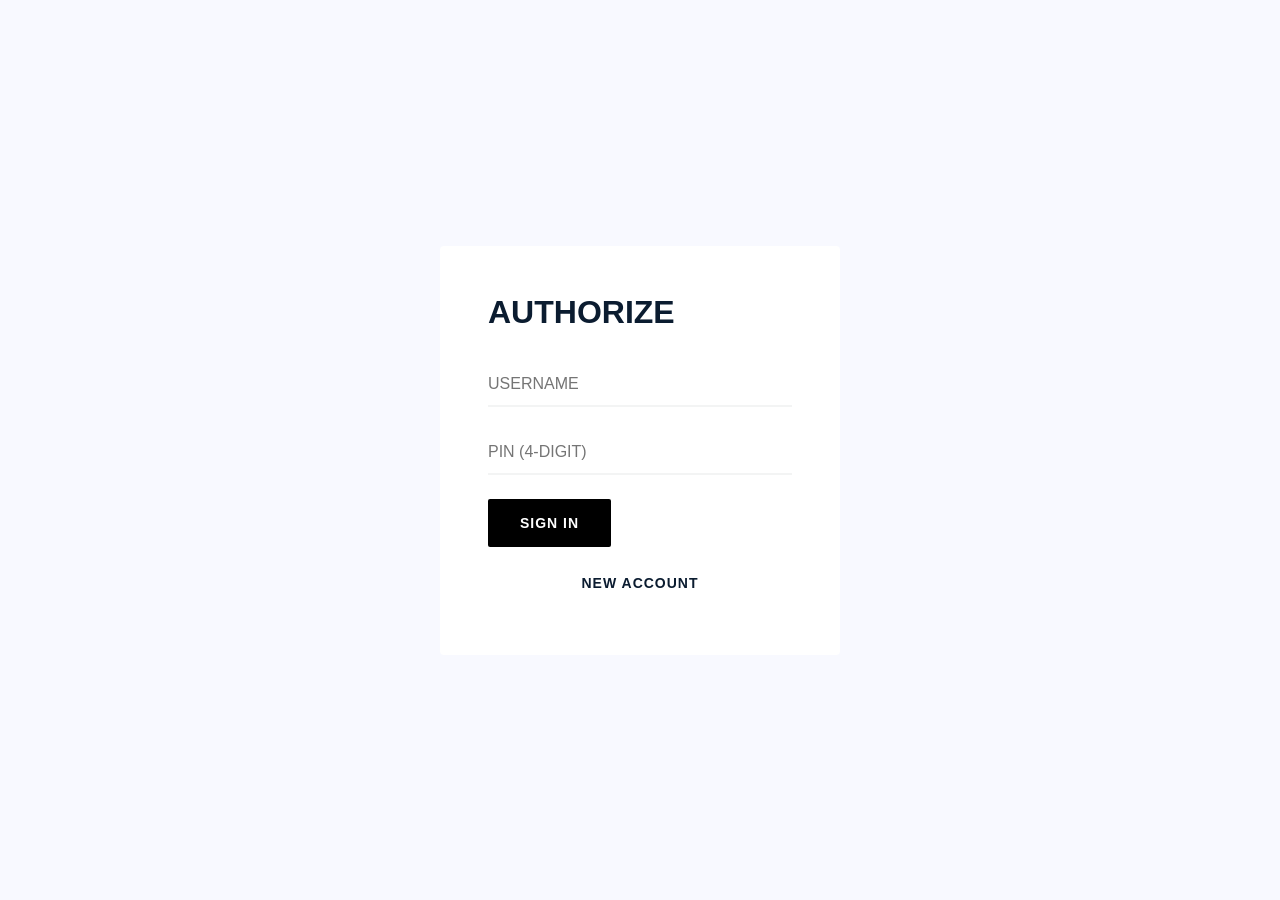
<file: index.html>
<!DOCTYPE html>
<html lang="en">
<head>
    <meta charset="UTF-8">
    <meta name="viewport" content="width=device-width, initial-scale=1.0">
    <title>Smart ATM | The Precision Authority</title>
    <link rel="stylesheet" href="style.css">
</head>
<body>
    <!-- Auth Interface (Login/Signup) -->
    <div id="auth-view" class="auth-view">
        <div class="auth-card">
            <h1 id="auth-title">AUTHORIZE</h1>
            <div id="login-form">
                <input type="text" id="login-user" placeholder="USERNAME" required>
                <input type="password" id="login-pin" placeholder="PIN (4-DIGIT)" maxlength="4" required>
                <button onclick="auth.login()">Sign In</button>
                <button class="secondary" style="margin-top: 12px; width: 100%;" onclick="ui.toggleAuth(true)">New Account</button>
            </div>
            <div id="signup-form" class="hidden">
                <input type="text" id="signup-user" placeholder="SET USERNAME" required>
                <input type="password" id="signup-pin" placeholder="SET 4-DIGIT PIN" maxlength="4" required>
                <input type="number" id="signup-bal" placeholder="INITIAL BALANCE (₹)" required>
                <input type="number" id="signup-goal" placeholder="SAVINGS GOAL (₹)" required>
                <button onclick="auth.signup()">Register</button>
                <button class="secondary" style="margin-top: 12px; width: 100%;" onclick="ui.toggleAuth(false)">Back</button>
            </div>
        </div>
    </div>

    <!-- Main Application Interface -->
    <div id="app-view" class="app-container hidden">
        <aside>
            <div class="logo">SMART ATM</div>
            <div class="nav-links">
                <div class="nav-item active" onclick="ui.showPage('dashboard')">OVERVIEW</div>
                <div class="nav-item" onclick="ui.showPage('transactions')">LEDGER</div>
                <div class="nav-item" onclick="ui.showPage('operations')">OPERATIONS</div>
                <div class="nav-item" style="color: var(--error);" onclick="auth.logout()">TERMINATE SESSION</div>
            </div>
            <div style="margin-top: auto; font-size: 0.75rem; color: var(--on-surface-variant);">
                USER: <span id="user-display" style="color: var(--primary); font-weight: 600;">GUEST</span>
            </div>
        </aside>

        <main id="main-content">
            <!-- Dashboard View -->
            <section id="view-dashboard" class="page-view">
                <div class="section-header">
                    <h2>SYSTEM OVERVIEW</h2>
                </div>
                
                <div class="metrics-grid">
                    <div class="metric-block">
                        <div class="metric-label">AVAILABLE LIQUIDITY</div>
                        <div id="bal-text" class="metric-value">₹0</div>
                    </div>
                    <div class="metric-block">
                        <div class="metric-label">SAVINGS TARGET</div>
                        <div id="goal-text" class="metric-value">₹0</div>
                    </div>
                    <div class="metric-block">
                        <div class="metric-label">PROGRESS STATUS</div>
                        <div id="progress-percent" class="metric-value">0%</div>
                        <div class="progress-track"><div id="progress-bar" class="progress-fill"></div></div>
                    </div>
                </div>

                <div class="content-card">
                    <h3>INTELLIGENCE INSIGHTS</h3>
                    <div id="smart-insights" style="line-height: 1.6; color: var(--on-surface-variant);">
                        Analyzing real-time transaction data...
                    </div>
                </div>

                <div class="actions-card">
                    <div class="content-card">
                        <h3>QUICK DEPOSIT</h3>
                        <input type="number" id="quick-dep" placeholder="AMOUNT (₹)">
                        <button onclick="tx.submitQuick('DEPOSIT')">EXECUTE</button>
                    </div>
                    <div class="content-card">
                        <h3>QUICK WITHDRAW</h3>
                        <input type="number" id="quick-with" placeholder="AMOUNT (₹)">
                        <button onclick="tx.submitQuick('WITHDRAW')">EXECUTE</button>
                    </div>
                </div>
            </section>

            <!-- Ledger View -->
            <section id="view-transactions" class="page-view hidden">
                <div class="section-header">
                    <h2>ARCHITECTURAL LEDGER</h2>
                </div>
                <div class="content-card">
                    <h3>TRANSACTION LOG</h3>
                    <div class="table-wrapper">
                        <table>
                            <thead>
                                <tr>
                                    <th>DATE_TIMESTAMP</th>
                                    <th>ACTION_TYPE</th>
                                    <th>AMOUNT_EXEC</th>
                                    <th>NET_BALANCE</th>
                                    <th>STATUS</th>
                                </tr>
                            </thead>
                            <tbody id="ledger-body">
                                <!-- Dynamic Rows -->
                            </tbody>
                        </table>
                    </div>
                </div>
            </section>

            <!-- Operations View -->
            <section id="view-operations" class="page-view hidden">
                <div class="section-header">
                    <h2>OPERATIONAL CONTROLS</h2>
                </div>
                <div class="content-card" style="max-width: 500px;">
                    <h3>UPDATE SAVINGS TARGET</h3>
                    <input type="number" id="new-goal-input" placeholder="NEW GOAL (₹)">
                    <button onclick="ui.setNewGoal()">ACTIVATE TARGET</button>
                    <div id="goal-status" style="margin-top: 10px; font-size: 0.8rem;"></div>
                </div>
            </section>
        </main>
    </div>

    <!-- Alert Modal / Precision Notification -->
    <div id="toast" style="position: fixed; bottom: 40px; right: 40px; background: var(--primary); color: white; padding: 20px 32px; border-radius: 2px; box-shadow: 0 12px 40px rgba(0,0,0,0.15); font-weight: 500; font-size: 0.875rem; letter-spacing: 1px;" class="hidden">
        SYSTEM ALERT
    </div>

    <script src="script.js"></script>
</body>
</html>
</file>
<file: style.css>
/*
 * DESIGN SYSTEM: THE PRECISION AUTHORITY
 * Creative North Star: "The Architectural Ledger"
 */

:root {
    /* Primary & Neutrals */
    --primary: #000000;
    --primary-container: #1c1b1b;
    --on-surface: #0b1c30;
    --on-surface-variant: #444748;
    --background: #f8f9ff;
    
    /* Surface Hierarchy (Level 0-2) */
    --surface: #f8f9ff;                      /* Layer 0: The canvas */
    --surface-container-low: #eff4ff;       /* Layer 1: Sub-sections / Sidebar */
    --surface-container-highest: #d3e4fe;  /* Layer 1.5: Inactive utility panels */
    --surface-container-lowest: #ffffff;   /* Layer 2: Interactive Cards / Content */
    
    /* Signal Layer */
    --success: #006d35;
    --success-container: #8df9a8;
    --on-success-container: #00210c;
    --warning: #ffb77d;
    --error: #ba1a1a;
    
    /* Outline Fallback */
    --outline-variant: rgba(196, 199, 199, 0.2); /* Ghost Border */
}

/* Typography */
@import url('https://fonts.googleapis.com/css2?family=Inter:wght@400;500;600&family=Manrope:wght@600;700;800&display=swap');

* {
    margin: 0;
    padding: 0;
    box-sizing: border-box;
}

body {
    background-color: var(--background);
    color: var(--on-surface);
    font-family: 'Inter', sans-serif;
    min-height: 100vh;
    overflow-x: hidden;
}

h1, h2, h3, .metric-value {
    font-family: 'Manrope', sans-serif;
    font-weight: 700;
}

.hidden { display: none !important; }

/* Structural Layout: The Liquid Stack */
.app-container {
    display: flex;
    min-height: 100vh;
}

/* Sidebar: Level 1 Projection */
aside {
    width: 280px;
    background-color: var(--surface-container-low);
    padding: 40px 24px;
    display: flex;
    flex-direction: column;
    gap: 40px;
    border-right: 1px solid var(--outline-variant);
}

.logo {
    font-size: 1.5rem;
    letter-spacing: -0.5px;
    color: var(--primary);
}

.nav-links {
    display: flex;
    flex-direction: column;
    gap: 8px;
}

.nav-item {
    padding: 12px 16px;
    border-radius: 4px;
    cursor: pointer;
    font-weight: 500;
    color: var(--on-surface-variant);
    transition: all 0.2s cubic-bezier(0.165, 0.84, 0.44, 1);
}

.nav-item:hover {
    background-color: var(--surface-container-highest);
    color: var(--on-surface);
}

.nav-item.active {
    background-color: var(--primary);
    color: white;
}

/* Main Canvas: Level 0 */
main {
    flex: 1;
    padding: 60px 80px; /* Generous Guttering */
    max-width: 1400px;
}

/* Auth View: Centered Ledger */
.auth-view {
    display: flex;
    justify-content: center;
    align-items: center;
    height: 100vh;
    width: 100%;
}

.auth-card {
    width: 400px;
    background-color: var(--surface-container-lowest);
    padding: 48px;
    border-radius: 4px; /* Sharp technical look */
}

.auth-card h1 { font-size: 2rem; margin-bottom: 32px; }

/* In-View Components */
.section-header {
    margin-bottom: 48px;
}

.section-header h2 {
    font-size: 2.5rem;
    letter-spacing: -1px;
}

/* Metric Blocks: Organic Brutalism */
.metrics-grid {
    display: grid;
    grid-template-columns: repeat(3, 1fr);
    gap: 40px;
    margin-bottom: 64px;
}

.metric-block {
    display: flex;
    flex-direction: column;
    gap: 8px;
}

.metric-value {
    font-size: 3.5rem; /* Dramatic typographic scale */
    line-height: 1;
}

.metric-label {
    font-size: 0.75rem;
    text-transform: uppercase;
    letter-spacing: 1px;
    color: var(--on-surface-variant);
}

/* The Architectural Ledger: Content Cards */
.content-card {
    background-color: var(--surface-container-lowest);
    padding: 40px;
    border-radius: 4px;
    margin-bottom: 40px;
}

.content-card h3 {
    font-size: 1.25rem;
    margin-bottom: 24px;
    text-transform: uppercase;
    letter-spacing: 0.5px;
}

/* Precision Data Tables */
.table-wrapper { width: 100%; }
table {
    width: 100%;
    border-collapse: collapse;
}

th {
    text-align: left;
    padding: 16px;
    color: var(--on-surface-variant);
    font-weight: 500;
    font-size: 0.875rem;
}

td {
    padding: 16px;
    font-size: 0.875rem;
    color: var(--on-surface);
}

tr:hover td {
    background-color: var(--surface-container-low);
}

/* Components: Precision Primitives */
input {
    width: 100%;
    background: transparent;
    border: none;
    border-bottom: 2px solid var(--outline-variant);
    padding: 12px 0;
    margin-bottom: 24px;
    font-size: 1rem;
    color: var(--on-surface);
    transition: border-color 0.2s;
}

input:focus {
    outline: none;
    border-bottom-color: var(--primary);
}

button {
    background: var(--primary);
    color: white;
    padding: 16px 32px;
    border: none;
    border-radius: 2px; /* Sm radius per spec */
    font-weight: 600;
    cursor: pointer;
    text-transform: uppercase;
    letter-spacing: 1px;
    font-size: 0.875rem;
    transition: opacity 0.2s;
}

button:hover { opacity: 0.85; }

button.secondary {
    background: var(--surface-container-high);
    color: var(--on-surface);
}

/* Trend Chips */
.trend-chip {
    display: inline-flex;
    padding: 4px 12px;
    border-radius: 100px;
    font-size: 0.75rem;
    font-weight: 600;
}

.trend-positive { background-color: var(--success-container); color: var(--success); }
.trend-negative { background-color: #ffdad6; color: var(--error); }

/* Progress Monitoring */
.progress-track {
    height: 4px;
    background-color: var(--surface-container-highest);
    width: 100%;
    margin-top: 12px;
}

.progress-fill {
    height: 100%;
    background-color: var(--primary);
    width: 0%;
    transition: width 0.6s cubic-bezier(0.19, 1, 0.22, 1);
}

/* Quick Actions Card */
.actions-card {
    display: grid;
    grid-template-columns: 1fr 1fr;
    gap: 20px;
}

@media (max-width: 1024px) {
    aside { display: none; }
    main { padding: 40px; }
    .metrics-grid { grid-template-columns: 1fr; }
}
</file>
